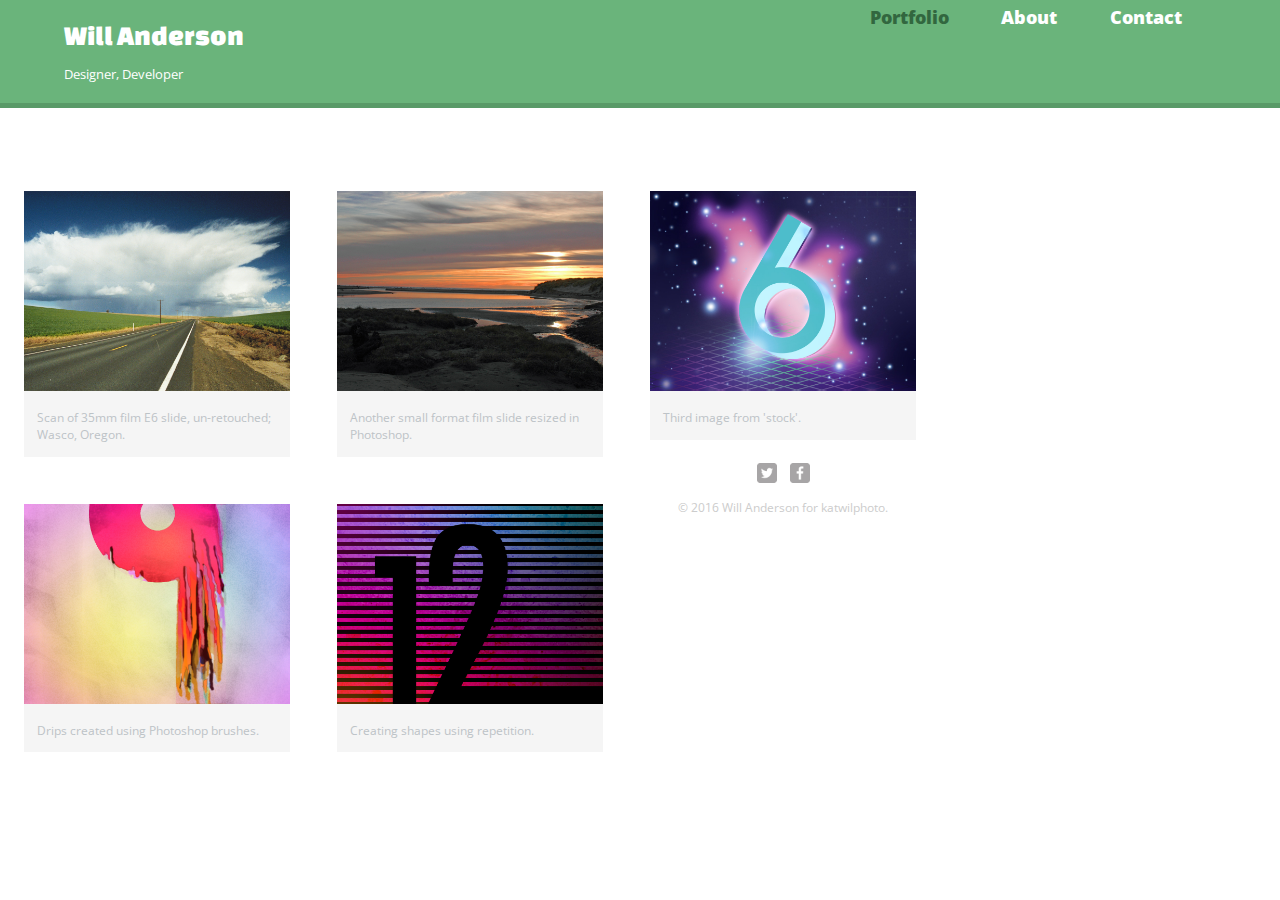
<file: index.html>
<!DOCTYPE html>
<html>
  <head>
    <meta charset="utf-8">
    <title>Will Anderson | Developer</title>
    <link rel="stylesheet" href="css/normalize.css">
    <link href='https://fonts.googleapis.com/css?family=Changa+One|Open+Sans:400,400italic,700,700italic,800' rel='stylesheet' type='text/css'>
    <link rel="stylesheet" href="css/main.css">
    <link rel="stylesheet" href="css/responsive.css">
    <meta name="viewport" content="width=device-width, initial-scale=1.0">
  </head>
  <body>
    <header>
      <a href="index.html" id="logo">
        <h1>Will Anderson</h1>
        <h2>Designer, Developer</h2>
      </a>
      <nav>
        <ul>
          <li><a href="index.html" class="selected">Portfolio</a></li>
          <li><a href="about.html">About</a></li>
          <li><a href="contact.html">Contact</a></li>
        </ul>
      </nav>
    </header>
    <div id="wrapper">
      <section>
        <ul id="gallery">
          <li>
            <a href="img/Thunderstorm by WascoresizeTest.jpg">
              <img src="img/Thunderstorm by WascoresizeTest.jpg" alt="">
              <p>Scan of 35mm film E6 slide, un-retouched; Wasco, Oregon.</p>
            </a>
          </li>
          <li>
            <a href="img/Ecola River sunset_resizeTest.jpg">
              <img src="img/Ecola River sunset_resizeTest.jpg" alt="">
              <p>Another small format film slide resized in Photoshop.</p>
            </a>
          </li>
          <li>
            <a href="img/numbers-06.jpg">
              <img src="img/numbers-06.jpg" alt="">
              <p>Third image from 'stock'.</p>
            </a>
          </li>
          <li>
            <a href="img/numbers-09.jpg">
              <img src="img/numbers-09.jpg" alt="">
              <p>Drips created using Photoshop brushes.</p>
            </a>
          </li>
          <li>
            <a href="img/numbers-12.jpg">
              <img src="img/numbers-12.jpg" alt="">
              <p>Creating shapes using repetition.</p>
            </a>
          </li>
        </ul>
      </section>
      <footer>
        <a href="http://twitter.com/notstradamus"><img src="img/twitter-wrap.png" alt="Twitter Logo" class="social-icon"></a>
        <a href="http://facebook.com/willanderson"><img src="img/facebook-wrap.png" alt="Facebook Logo" class="social-icon"></a>
        <p>&copy; 2016 Will Anderson for katwilphoto.</p>
      </footer>
    </div>
  </body>
</html>
</file>
<file: css/main.css>
/* ********************************** 
             GENERAL
*********************************** */

body {
  font-family: 'Open Sans', sans-serif;
}

#wrapper {
  max-width: 940px;
  margin: 0, auto;
  padding: 0, 5%;
}

a {
  text-decoration: none;
}

img {
  max-width: 100%
}

h3 {
  margin: 0 0 1em 0;
}



/*************************************
HEADING
*************************************/

header {
  float: left;
  margin: 0 0 30px 0;
  padding: 5px 0 0 0;
  width: 100%;
}
  
#logo {
  text-align: center;
  margin: 0;
}

h1 { 
  font-family: 'Changa One', sans-serif;
  margin: 15px, 0;
  font-size: 1.75em;
  font-weight: normal;
  line-height: 0.8em;
}

h2 {
  font-size: 0.75em;
  margin: -5px, 0, 0;
  font-weight: normal;
}



/*************************************
NAVIGATION-Text attributes
*************************************/

nav {
  text-align: center;
  padding: 10px, 0;
  margin: 20px, 0, 0;
}

nav ul {
  list-style: none;
  margin: 0 10px;
  padding: 0;
}

nav li {
  display: inline-block;
}

nav a {
  font-weight: 800;
  padding: 15px 10px;
}



/*************************************
FOOTER
*************************************/

footer {
  font-size: 0.75em;
  text-align: center;
  padding-top: 50px;
  color: #ccc;
}

.social-icon {
  width: 20px;
  height: 20px;
  margin: 0 5px;
}




/*************************************
PAGE: PORTFOLIO
*************************************/

#gallery {
  margin: 0;
  padding: 0;
  list-style: none;
}

#gallery li {
  float: left;
  width: 45%;
  margin: 2.5%;
  background-color: #f5f5f5;
  color: #bdc3c7;
}

#gallery li a p {
  margin: 0;
  padding: 5%;
  font-size: 0.75em;
  color: #bdc3c7
}



/*************************************
PAGE: ABOUT
*************************************/

.profile-photo {
  display: block;
  max-width: 150px;
  margin: 0 auto 30px;
  border-radius: 100%;
}

#wrapper {
  max-width: 940px;
  margin: 0, auto;
  padding: 0, 5%;
}

h3 p {
  margin: 0 10px;
}

li {
  list-style: none;
  margin: 0 2.5% 3px;
}



/*************************************
PAGE: CONTACT
*************************************/

#div section h3 {
  margin: 6px 0 0.5em 12px;
}

.contact-info {
  list-style: none;
  padding: 0;
  margin: 0;
  font-size: 0.9em;
}

  
  
      
/*************************************
COLORS
*************************************/

/* site body */
body {
  background-color: #fff;
  color: #999;
}

/* Green Header */
header {
  background: #6ab47b;
  border-color: #599a68;
}

/* nav background on mobile devices */
nav {
  background: #599a68;
}

/* logo text */
h1, h2 {
  color: #fff;
}

/* links text color */
a {
  color: #6ab47b;
}

/* nav links */
nav a, nav a:visited {
  color: #fff;
}

/* selected nav link color */
nav a.selected, nav a:hover { /* .selected came from html; :hover is a executable reference */
  color: #32673f;
}
</file>
<file: css/responsive.css>
@media screen and (min-width: 480px) {
  
  /* ***********************************
     TWO-COLUMN LAYOUT
*********************************** */
  
  #primary {
    width: 50%;
    float: left;
  }
  
  #secondary {
    width: 40%;
    float: right;
  }
 
  
  
  /**************** 
  PAGE: PORTFOLIO
  ******************/
  
  #gallery li {
    width: 28.3333%;
  }
  
  #gallery li:nth-child(4n) {
    clear: left;
  }
  
  /**************** 
  PAGE: ABOOT
  ******************/
  
  .profile-photo {
    float: left;
    margin: 0 5% 80px 0;
  }
}

@media screen and (min-width: 660px) {
  
  /**************** 
  HEDDER
  ******************/
  
  nav {
    background:none;
    float: right;
    font-size: 1.125em;
    margin-right: 5%;
    text-align: right;
    width: 45%;
  }
  #logo {
    float: left;
    margin-left: 5%;
    text-align: left;
    width: 45%;
  }
  
  hi {
    font-size: 2.5em;
  }
  
  h2 {
    font-size: 0.825em;
    margin-bottom: 20px;
  }

  header {
    border-bottom: 5px solid #599a68;
    margin-bottom: 60px;
  }
  
}
</file>
